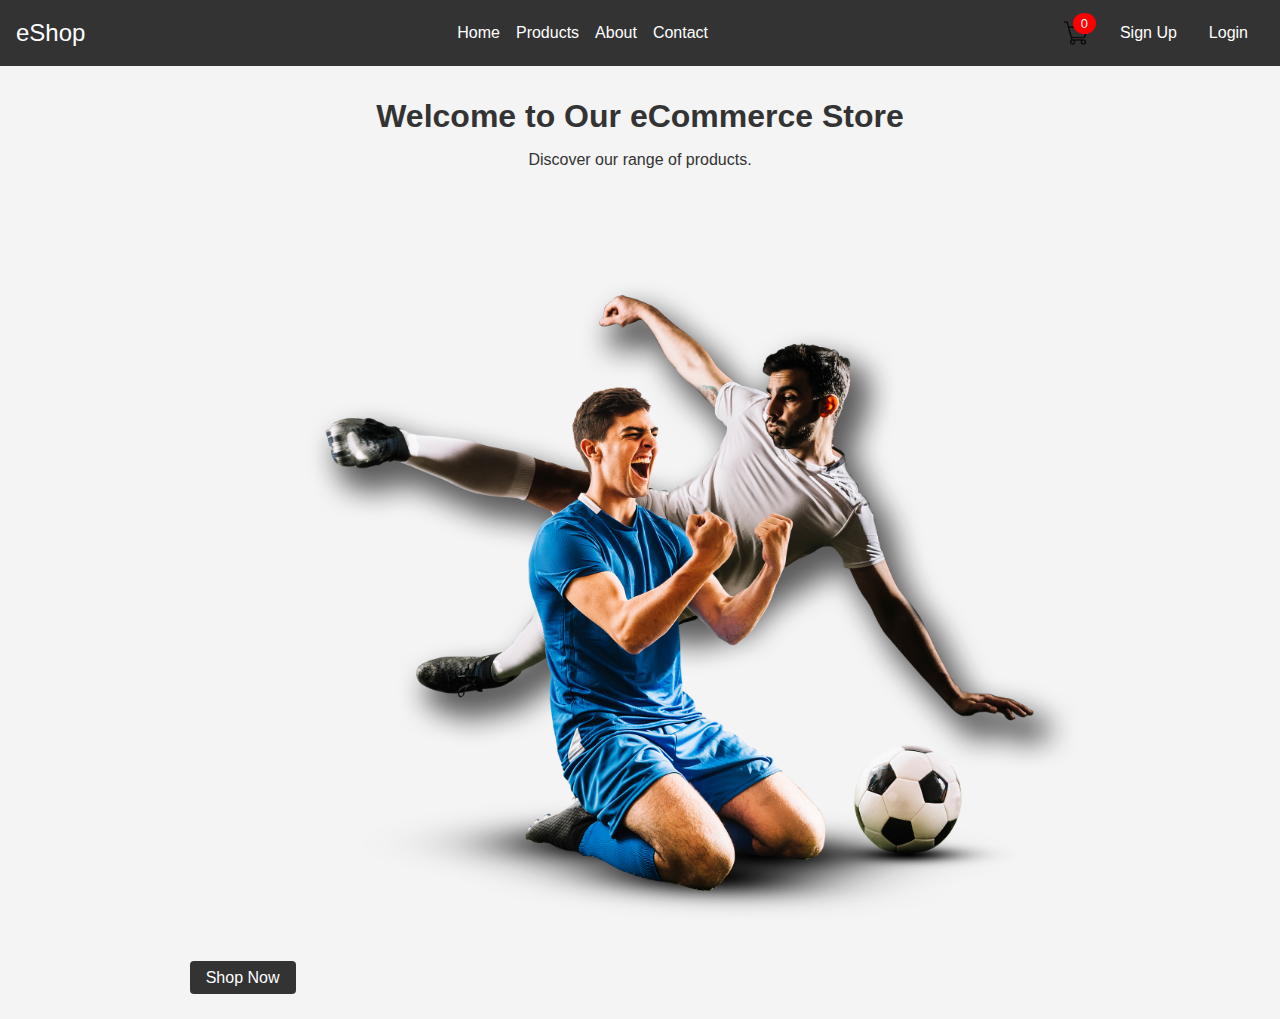
<file: Project 1 E-Commerce Website/login.html>
<!DOCTYPE html>
<html lang="en">
<head>
    <meta charset="UTF-8">
    <meta name="viewport" content="width=device-width, initial-scale=1.0">
    <title>My eCommerce Website</title>
    <link rel="stylesheet" href="styles.css">
</head>
<body>
    <!-- Navigation Bar -->
    <nav class="navbar">
        <div class="logo">
            <a href="index.html">eShop</a>
        </div>
        <ul class="nav-links">
            <li><a href="index.html">Home</a></li>
            <li><a href="products.html">Products</a></li>
            <li><a href="#">About</a></li>
            <li><a href="#">Contact</a></li>
        </ul>
        <div class="navbar-right">
            <a href="cart.html" class="cart">
                <img src="images/shopping-cart.png" alt="Cart">
                <span class="cart-count">0</span>
            </a>
            <a href="#" class="button signup-button">Sign Up</a>
            <a href="#" class="button login-button">Login</a>
        </div>
    </nav>

    <!-- Main Content -->
    <div class="main-content">
        <h1>Welcome to Our eCommerce Store</h1>
        <p>Discover our range of products.</p>
        <a href="products.html" class="button">Shop Now</a>
        <img src="images/image1.png" alt="">
    </div>

    <!-- Sign-Up/Login Modal -->
    <div id="auth-modal" class="modal">
        <div class="modal-content">
            <span class="close">&times;</span>
            <div class="auth-forms">
                <form id="signup-form" class="auth-form">
                    <h2>Sign Up</h2>
                    <input type="text" id="signup-username" placeholder="Username" required>
                    <input type="email" id="signup-email" placeholder="Email" required>
                    <input type="password" id="signup-password" placeholder="Password" required>
                    <button type="submit" class="button">Sign Up</button>
                    <p class="error-message" id="signup-error"></p>
                </form>
                <form id="login-form" class="auth-form">
                    <h2>Login</h2>
                    <input type="text" id="login-username" placeholder="Username" required>
                    <input type="password" id="login-password" placeholder="Password" required>
                    <button type="submit" class="button">Login</button>
                    <p class="error-message" id="login-error"></p>
                </form>
            </div>
        </div>
    </div>

    <script src="script.js"></script>
</body>
</html>
</file>
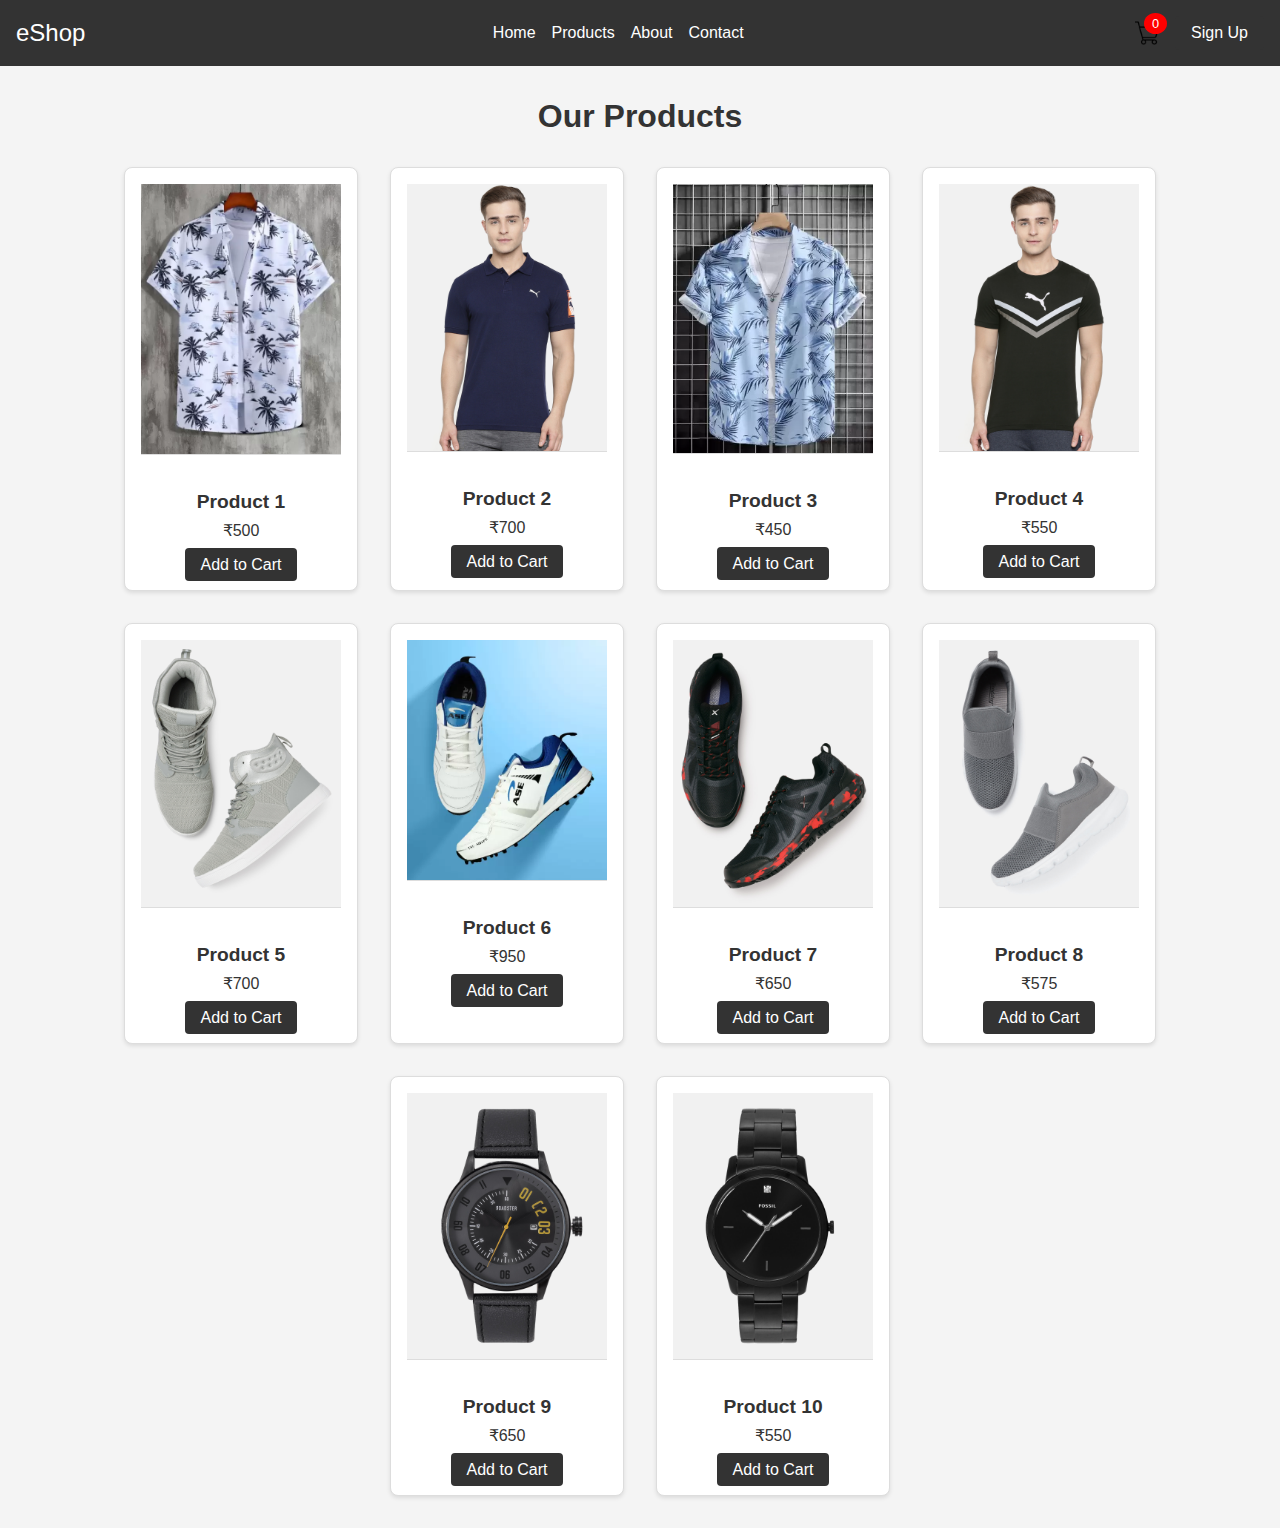
<file: Project 1 E-Commerce Website/products.html>
<!DOCTYPE html>
<html lang="en">
<head>
    <meta charset="UTF-8">
    <meta name="viewport" content="width=device-width, initial-scale=1.0">
    <title>Products - My eCommerce Website</title>
    <link rel="stylesheet" href="styles.css">
</head>
<body>
    <!-- Navigation Bar -->
    <nav class="navbar">
        <div class="logo">
            <a href="index.html">eShop</a>
        </div>
        <ul class="nav-links">
            <li><a href="index.html">Home</a></li>
            <li><a href="products.html">Products</a></li>
            <li><a href="#">About</a></li>
            <li><a href="#">Contact</a></li>
        </ul>
        <div class="navbar-right">
            <a href="cart.html" class="cart">
                <img src="images/shopping-cart.png" alt="Cart">
                <span class="cart-count">0</span>
            </a>
            <a href="#" class="button signup-button">Sign Up</a>
        </div>
    </nav>

    <!-- Product Page Content -->
    <div class="product-page">
        <h1>Our Products</h1>
        <div class="product-grid">
            <!-- Product Item 1 -->
            <div class="product-item">
                <img src="images/c1.webp" alt="Product 1">
                <h2>Product 1</h2>
                <p>₹500</p>
                <a href="#" class="button">Add to Cart</a>
            </div>
            <!-- Product Item 2 -->
            <div class="product-item">
                <img src="images/product-4.jpg" alt="Product 2">
                <h2>Product 2</h2>
                <p>₹700</p>
                <a href="#" class="button">Add to Cart</a>
            </div>
            <!-- Product Item 3 -->
            <div class="product-item">
                <img src="images/c3.webp" alt="Product 3">
                <h2>Product 3</h2>
                <p>₹450</p>
                <a href="#" class="button">Add to Cart</a>
            </div>
            <!-- Product Item 4 -->
            <div class="product-item">
                <img src="images/product-6.jpg" alt="Product 4">
                <h2>Product 4</h2>
                <p>₹550</p>
                <a href="#" class="button">Add to Cart</a>
            </div>
            <!-- Product Item 5 -->
            <div class="product-item">
                <img src="images/product-5.jpg" alt="Product 5">
                <h2>Product 5</h2>
                <p>₹700</p>
                <a href="#" class="button">Add to Cart</a>
            </div>
            <!-- Product Item 6 -->
            <div class="product-item">
                <img src="images/c9.webp" alt="Product 6">
                <h2>Product 6</h2>
                <p>₹950</p>
                <a href="#" class="button">Add to Cart</a>
            </div>
            <!-- Product Item 7 -->
            <div class="product-item">
                <img src="images/product-10.jpg" alt="Product 7">
                <h2>Product 7</h2>
                <p>₹650</p>
                <a href="#" class="button">Add to Cart</a>
            </div>
            <!-- Product Item 8 -->
            <div class="product-item">
                <img src="images/product-11.jpg" alt="Product 8">
                <h2>Product 8</h2>
                <p>₹575</p>
                <a href="#" class="button">Add to Cart</a>
            </div>
            <!-- Product Item 9 -->
            <div class="product-item">
                <img src="images/product-9.jpg" alt="Product 9">
                <h2>Product 9</h2>
                <p>₹650</p>
                <a href="#" class="button">Add to Cart</a>
            </div>
            <!-- Product Item 10 -->
            <div class="product-item">
                <img src="images/product-8.jpg" alt="Product 10">
                <h2>Product 10</h2>
                <p>₹550</p>
                <a href="#" class="button">Add to Cart</a>
            </div>
        </div>
    </div>

    <script src="script.js"></script>
</body>
</html>
</file>
<file: Project 1 E-Commerce Website/styles.css>
/* Reset some default styles */
body, h1, p, ul {
    margin: 0;
    padding: 0;
    box-sizing: border-box;
    font-family: Arial, sans-serif;
}

body {
    background-color: #f4f4f4;
    color: #333;
}

/* Navigation Bar */
.navbar {
    display: flex;
    justify-content: space-between;
    align-items: center;
    background-color: #333;
    padding: 1rem;
}

.navbar .logo a {
    color: #fff;
    text-decoration: none;
    font-size: 1.5rem;
}

.navbar .nav-links {
    list-style-type: none;
    display: flex;
}

.navbar .nav-links li {
    margin-left: 1rem;
}

.navbar .nav-links a {
    color: #fff;
    text-decoration: none;
    font-size: 1rem;
    transition: color 0.3s ease;
}

.navbar .nav-links a:hover {
    color: #ffa500;
}

/* Dropdown Menu */
.navbar .nav-links .dropdown {
    position: relative;
}

.navbar .nav-links .dropdown-content {
    display: none;
    position: absolute;
    background-color: #333;
    min-width: 160px;
    box-shadow: 0px 8px 16px 0px rgba(0,0,0,0.2);
    z-index: 1;
}

.navbar .nav-links .dropdown-content a {
    color: #fff;
    padding: 12px 16px;
    text-decoration: none;
    display: block;
}

.navbar .nav-links .dropdown-content a:hover {
    background-color: #575757;
}

.navbar .nav-links .dropdown:hover .dropdown-content {
    display: block;
}

/* Main Content */
.main-content {
    text-align: center;
    padding: 2rem;
    margin: auto;
    flex-basis: 50%;
    justify-content: space-around;
}
.main-content img{
    max-width: 65%;
    padding: 50px 0;
}
.main-content h1 {
    font-size: 2rem;
    margin-bottom: 1rem;
}

.main-content p {
    font-size: 1rem;
    margin-bottom: 2rem;
}

/* Button Styling */
.button {
    background-color: #333;
    color: #fff;
    padding: 0.5rem 1rem;
    text-decoration: none;
    border: none;
    border-radius: 4px;
    cursor: pointer;
    transition: background-color 0.3s ease;
}

.button:hover {
    background-color: #575757;
}
/* Existing styles ... */

/* Product Page */
.product-page {
    padding: 2rem;
    text-align: center;
}

.product-page h1 {
    font-size: 2rem;
    margin-bottom: 2rem;
}

.product-grid {
    display: flex;
    flex-wrap: wrap;
    justify-content: center;
    gap: 2rem;
}

.product-item {
    background-color: #fff;
    padding: 1rem;
    border: 1px solid #ddd;
    border-radius: 8px;
    width: 200px;
    text-align: center;
    box-shadow: 0 2px 4px rgba(0, 0, 0, 0.1);
}

.product-item img {
    max-width: 100%;
    height: auto;
    border-bottom: 1px solid #ddd;
    margin-bottom: 1rem;
}

.product-item h2 {
    font-size: 1.2rem;
    margin-bottom: 0.5rem;
}

.product-item p {
    font-size: 1rem;
    margin-bottom: 1rem;
}

.product-item .button {
    background-color: #333;
    color: #fff;
    padding: 0.5rem 1rem;
    text-decoration: none;
    border: none;
    border-radius: 4px;
    cursor: pointer;
    transition: background-color 0.3s ease;
}

.product-item .button:hover {
    background-color: #575757;
}
/* Existing styles ... */

/* Product Page */
.product-page {
    padding: 2rem;
    text-align: center;
}

.product-page h1 {
    font-size: 2rem;
    margin-bottom: 2rem;
}

.product-grid {
    display: grid;
    grid-template-columns: repeat(auto-fit, minmax(200px, 1fr));
    gap: 2rem;
    justify-items: center;
}

.product-item {
    background-color: #fff;
    padding: 1rem;
    border: 1px solid #ddd;
    border-radius: 8px;
    width: 200px;
    text-align: center;
    box-shadow: 0 2px 4px rgba(0, 0, 0, 0.1);
}

.product-item img {
    max-width: 100%;
    height: auto;
    border-bottom: 1px solid #ddd;
    margin-bottom: 1rem;
}

.product-item h2 {
    font-size: 1.2rem;
    margin-bottom: 0.5rem;
}

.product-item p {
    font-size: 1rem;
    margin-bottom: 1rem;
}

.product-item .button {
    background-color: #333;
    color: #fff;
    padding: 0.5rem 1rem;
    text-decoration: none;
    border: none;
    border-radius: 4px;
    cursor: pointer;
    transition: background-color 0.3s ease;
}

.product-item .button:hover {
    background-color: #575757;
}
/* Existing styles ... */

/* Navigation Bar */
.navbar {
    display: flex;
    justify-content: space-between;
    align-items: center;
    background-color: #333;
    padding: 1rem;
}

.navbar .logo a {
    color: #fff;
    text-decoration: none;
    font-size: 1.5rem;
}

.navbar .nav-links {
    list-style-type: none;
    display: flex;
}

.navbar .nav-links li {
    margin-left: 1rem;
}

.navbar .nav-links a {
    color: #fff;
    text-decoration: none;
    font-size: 1rem;
    transition: color 0.3s ease;
}

.navbar .nav-links a:hover {
    color: #ffa500;
}

/* Cart and Sign Up Button */
.navbar-right {
    display: flex;
    align-items: center;
}

.cart {
    position: relative;
    margin-right: 1rem;
    display: flex;
    align-items: center;
}

.cart img {
    width: 24px;
    height: 24px;
}

.cart-count {
    position: absolute;
    top: -8px;
    right: -8px;
    background-color: red;
    color: #fff;
    border-radius: 50%;
    padding: 0.2rem 0.5rem;
    font-size: 0.8rem;
}

.signup-button {
    background-color: #ffa500;
    color: #fff;
    padding: 0.5rem 1rem;
    text-decoration: none;
    border: none;
    border-radius: 4px;
    cursor: pointer;
    transition: background-color 0.3s ease;
}

.signup-button:hover {
    background-color: #ff8c00;
}

/* Product Page */
.product-page {
    padding: 2rem;
    text-align: center;
}

.product-page h1 {
    font-size: 2rem;
    margin-bottom: 2rem;
}

.product-grid {
    display: grid;
    grid-template-columns: repeat(auto-fit, minmax(200px, 1fr));
    gap: 2rem;
    justify-items: center;
}

.product-item {
    background-color: #fff;
    padding: 1rem;
    border: 1px solid #ddd;
    border-radius: 8px;
    width: 200px;
    text-align: center;
    box-shadow: 0 2px 4px rgba(0, 0, 0, 0.1);
}

.product-item img {
    max-width: 100%;
    height: auto;
    border-bottom: 1px solid #ddd;
    margin-bottom: 1rem;
}

.product-item h2 {
    font-size: 1.2rem;
    margin-bottom: 0.5rem;
}

.product-item p {
    font-size: 1rem;
    margin-bottom: 1rem;
}

.product-item .button {
    background-color: #333;
    color: #fff;
    padding: 0.5rem 1rem;
    text-decoration: none;
    border: none;
    border-radius: 4px;
    cursor: pointer;
    transition: background-color 0.3s ease;
}

.product-item .button:hover {
    background-color: #575757;
}
/* Reset some default styles */
body, h1, p, ul {
    margin: 0;
    padding: 0;
    box-sizing: border-box;
    font-family: Arial, sans-serif;
}

body {
    background-color: #f4f4f4;
    color: #333;
}

/* Navigation Bar */
.navbar {
    display: flex;
    justify-content: space-between;
    align-items: center;
    background-color: #333;
    padding: 1rem;
}

.navbar .logo a {
    color: #fff;
    text-decoration: none;
    font-size: 1.5rem;
}

.navbar .nav-links {
    list-style-type: none;
    display: flex;
}

.navbar .nav-links li {
    margin-left: 1rem;
}

.navbar .nav-links a {
    color: #fff;
    text-decoration: none;
    font-size: 1rem;
    transition: color 0.3s ease;
}

.navbar .nav-links a:hover {
    color: #ffa500;
}

/* Dropdown Menu */
.navbar .nav-links .dropdown {
    position: relative;
}

.navbar .nav-links .dropdown-content {
    display: none;
    position: absolute;
    background-color: #333;
    min-width: 160px;
    box-shadow: 0px 8px 16px 0px rgba(0,0,0,0.2);
    z-index: 1;
}

.navbar .nav-links .dropdown-content a {
    color: #fff;
    padding: 12px 16px;
    text-decoration: none;
    display: block;
}

.navbar .nav-links .dropdown-content a:hover {
    background-color: #575757;
}

.navbar .nav-links .dropdown:hover .dropdown-content {
    display: block;
}

/* Main Content */
.main-content {
    text-align: center;
    padding: 2rem;
}

.main-content h1 {
    font-size: 2rem;
    margin-bottom: 1rem;
}

.main-content p {
    font-size: 1rem;
    margin-bottom: 2rem;
}

/* Button Styling */
.button {
    background-color: #333;
    color: #fff;
    padding: 0.5rem 1rem;
    text-decoration: none;
    border: none;
    border-radius: 4px;
    cursor: pointer;
    transition: background-color 0.3s ease;
}

.button:hover {
    background-color: #575757;
}

/* Existing styles ... */

/* Product Page */
.product-page {
    padding: 2rem;
    text-align: center;
}

.product-page h1 {
    font-size: 2rem;
    margin-bottom: 2rem;
}

.product-grid {
    display: flex;
    flex-wrap: wrap;
    justify-content: center;
    gap: 2rem;
}

.product-item {
    background-color: #fff;
    padding: 1rem;
    border: 1px solid #ddd;
    border-radius: 8px;
    width: 200px;
    text-align: center;
    box-shadow: 0 2px 4px rgba(0, 0, 0, 0.1);
}

.product-item img {
    max-width: 100%;
    height: auto;
    border-bottom: 1px solid #ddd;
    margin-bottom: 1rem;
}

.product-item h2 {
    font-size: 1.2rem;
    margin-bottom: 0.5rem;
}

.product-item p {
    font-size: 1rem;
    margin-bottom: 1rem;
}

.product-item .button {
    background-color: #333;
    color: #fff;
    padding: 0.5rem 1rem;
    text-decoration: none;
    border: none;
    border-radius: 4px;
    cursor: pointer;
    transition: background-color 0.3s ease;
}

.product-item .button:hover {
    background-color: #575757;
}

/* Modal Styles */
.modal {
    display: none; 
    position: fixed; 
    z-index: 1; 
    left: 0;
    top: 0;
    width: 100%;
    height: 100%; 
    overflow: auto; 
    background-color: rgb(0,0,0); 
    background-color: rgba(0,0,0,0.4); 
}

.modal-content {
    background-color: #fefefe;
    margin: 15% auto; 
    padding: 20px;
    border: 1px solid #888;
    width: 80%; 
    max-width: 400px;
    border-radius: 8px;
    box-shadow: 0 2px 10px rgba(0,0,0,0.1);
    text-align: center;
}

.close {
    color: #aaa;
    float: right;
    font-size: 28px;
    font-weight: bold;
}

.close:hover,
.close:focus {
    color: black;
    text-decoration: none;
    cursor: pointer;
}

.auth-form input {
    width: calc(100% - 20px);
    padding: 10px;
    margin: 10px 0;
    border: 1px solid #ddd;
    border-radius: 4px;
}

.auth-form .button {
    width: 100%;
    padding: 10px;
    background-color: #333;
    color: #fff;
    border: none;
    border-radius: 4px;
    cursor: pointer;
}

.auth-form .button:hover {
    background-color: #575757;
}

/* Payment Form Styles */
.payment-container {
    max-width: 400px;
    margin: 50px auto;
    padding: 20px;
    border: 1px solid #ccc;
    border-radius: 8px;
    box-shadow: 0 2px 10px rgba(0, 0, 0, 0.1);
    background-color: #fff;
}

.payment-form .form-group {
    margin-bottom: 15px;
}

.payment-form label {
    display: block;
    margin-bottom: 5px;
    font-weight: bold;
}

.payment-form input {
    width: 100%;
    padding: 10px;
    border: 1px solid #ccc;
    border-radius: 4px;
    box-sizing: border-box;
}

.payment-form .button {
    width: 100%;
    padding: 10px;
    background-color: #007bff;
    color: #fff;
    border: none;
    border-radius: 4px;
    cursor: pointer;
    font-size: 16px;
}

.payment-form .button:hover {
    background-color: #0056b3;
}

.error-message {
    color: red;
    font-size: 14px;
    margin-top: 10px;
}
/* Cart container styles */
.cart-container {
    max-width: 600px;
    margin: 20px auto;
    padding: 20px;
    border: 1px solid #ccc;
    border-radius: 10px;
    background-color: #f9f9f9;
}

.cart-container h2 {
    text-align: center;
    margin-bottom: 20px;
}

.cart-items {
    margin-bottom: 20px;
}

.cart-item {
    padding: 10px;
    border-bottom: 1px solid #ddd;
}

.cart-total {
    text-align: right;
    margin-bottom: 20px;
}

.checkout-button {
    display: block;
    width: 100%;
    padding: 10px;
    background-color: #007bff;
    color: #fff;
    border: none;
    cursor: pointer;
    border-radius: 5px;
    text-align: center;
}

.checkout-button:hover {
    background-color: #0056b3;
}
/* Payment container styles */
.payment-container {
    max-width: 600px;
    margin: 20px auto;
    padding: 20px;
    border: 1px solid #ccc;
    border-radius: 10px;
    background-color: #f9f9f9;
}

.payment-container h2 {
    text-align: center;
    margin-bottom: 20px;
}

.payment-container h3 {
    margin-top: 20px;
}

.payment-details {
    display: none;
    margin-top: 20px;
}

.payment-details form label {
    display: block;
    margin-top: 10px;
}

.payment-details form input {
    width: 100%;
    padding: 10px;
    margin-top: 5px;
}

.payment-details form button,
#cod-confirm-button {
    display: block;
    width: 100%;
    padding: 10px;
    background-color: #007bff;
    color: #fff;
    border: none;
    cursor: pointer;
    border-radius: 5px;
    text-align: center;
    margin-top: 20px;
}

.payment-details form button:hover,
#cod-confirm-button:hover {
    background-color: #0056b3;
}
/* Responsive design */
@media (max-width: 768px) {
    .nav-links {
        flex-direction: column;
    }

    .nav-links li {
        margin-right: 0;
        margin-bottom: 10px;
    }

    .navbar-right {
        margin-left: auto;
    }

    .product-item {
        width: 100%;
        max-width: 300px;
    }
}
/* Cart page */
.cart-page {
    margin-top: 80px;
}

.cart-item {
    background-color: #fff;
    border-radius: 5px;
    box-shadow: 0 2px 5px rgba(0, 0, 0, 0.1);
    padding: 15px;
    margin-bottom: 20px;
}

.cart-item h2 {
    font-size: 1.2rem;
    margin-bottom: 10px;
}

.cart-item p {
    font-size: 1rem;
    color: #666;
    margin-bottom: 5px;
}

.cart-item button {
    background-color: #dc3545;
    color: #fff;
    border: none;
    padding: 5px 10px;
    cursor: pointer;
    border-radius: 5px;
    transition: background-color 0.3s ease;
}

.cart-item button:hover {
    background-color: #c82333;
}
</file>
